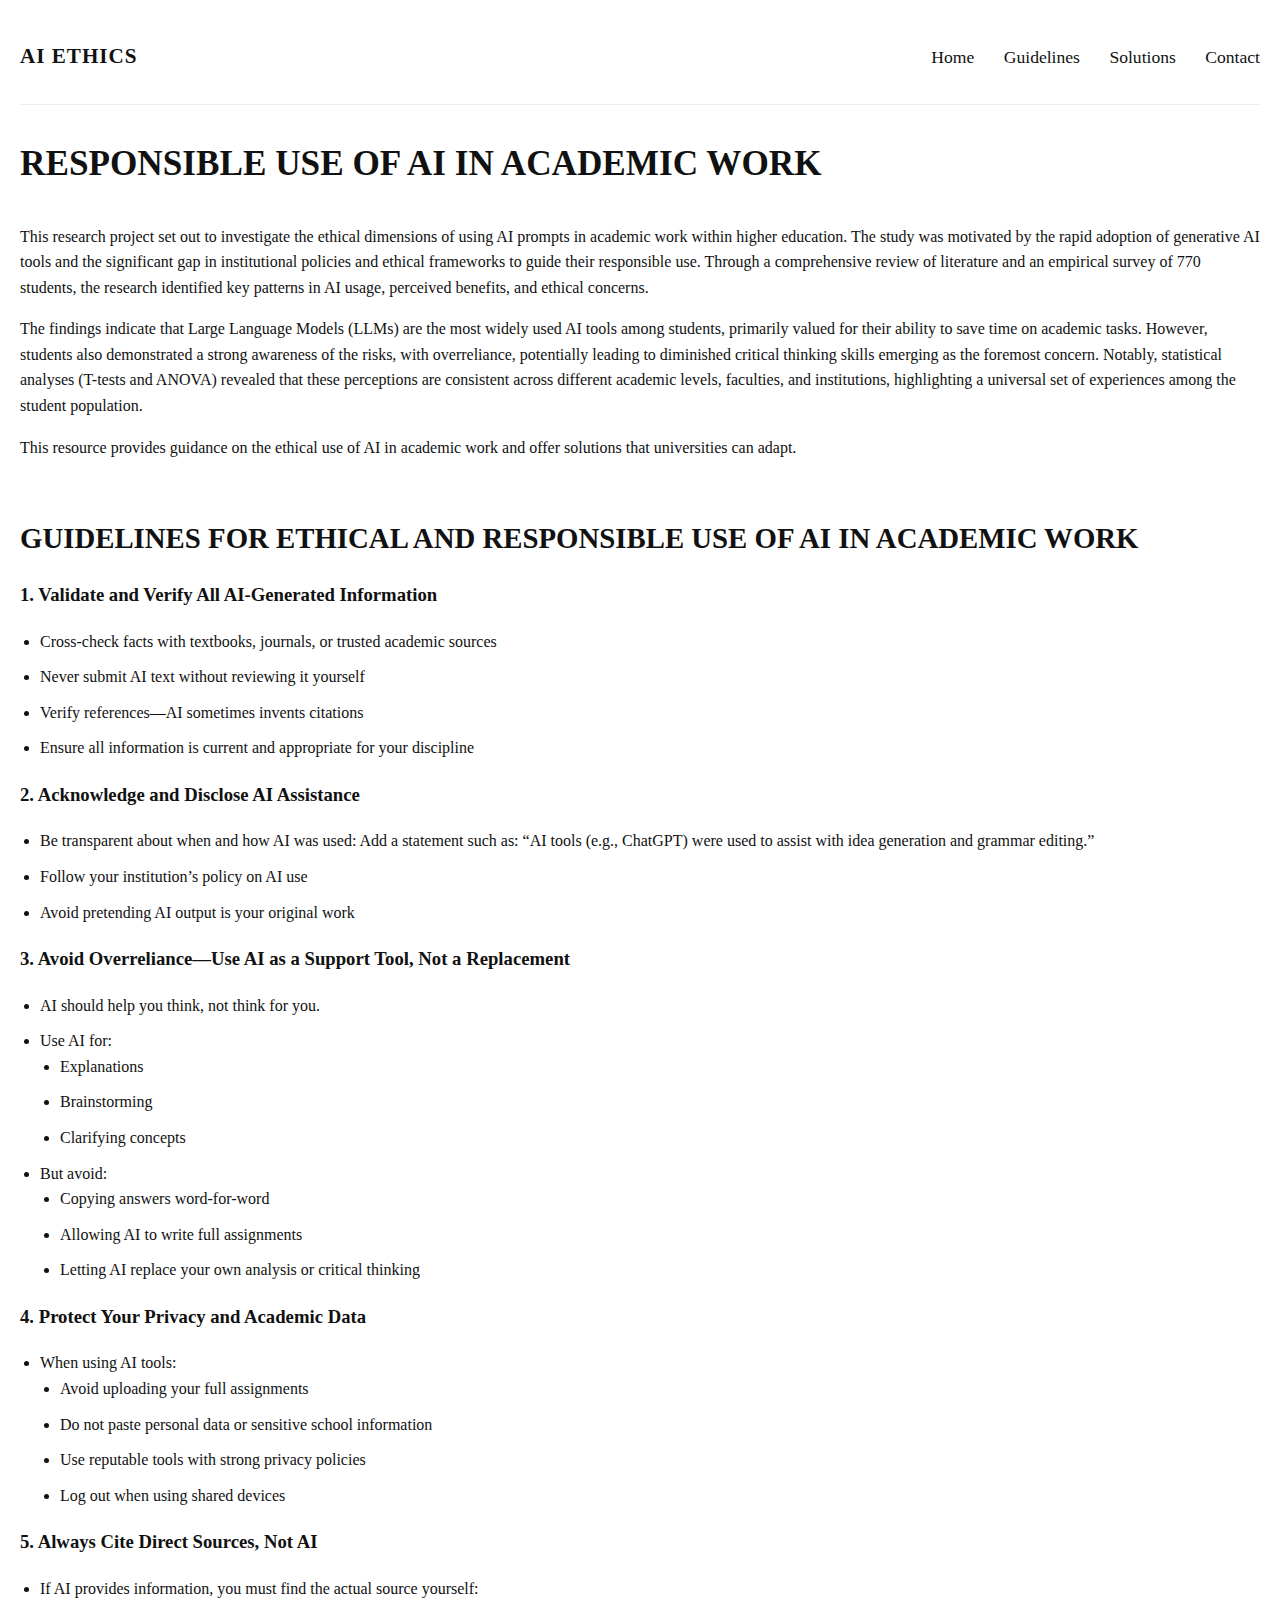
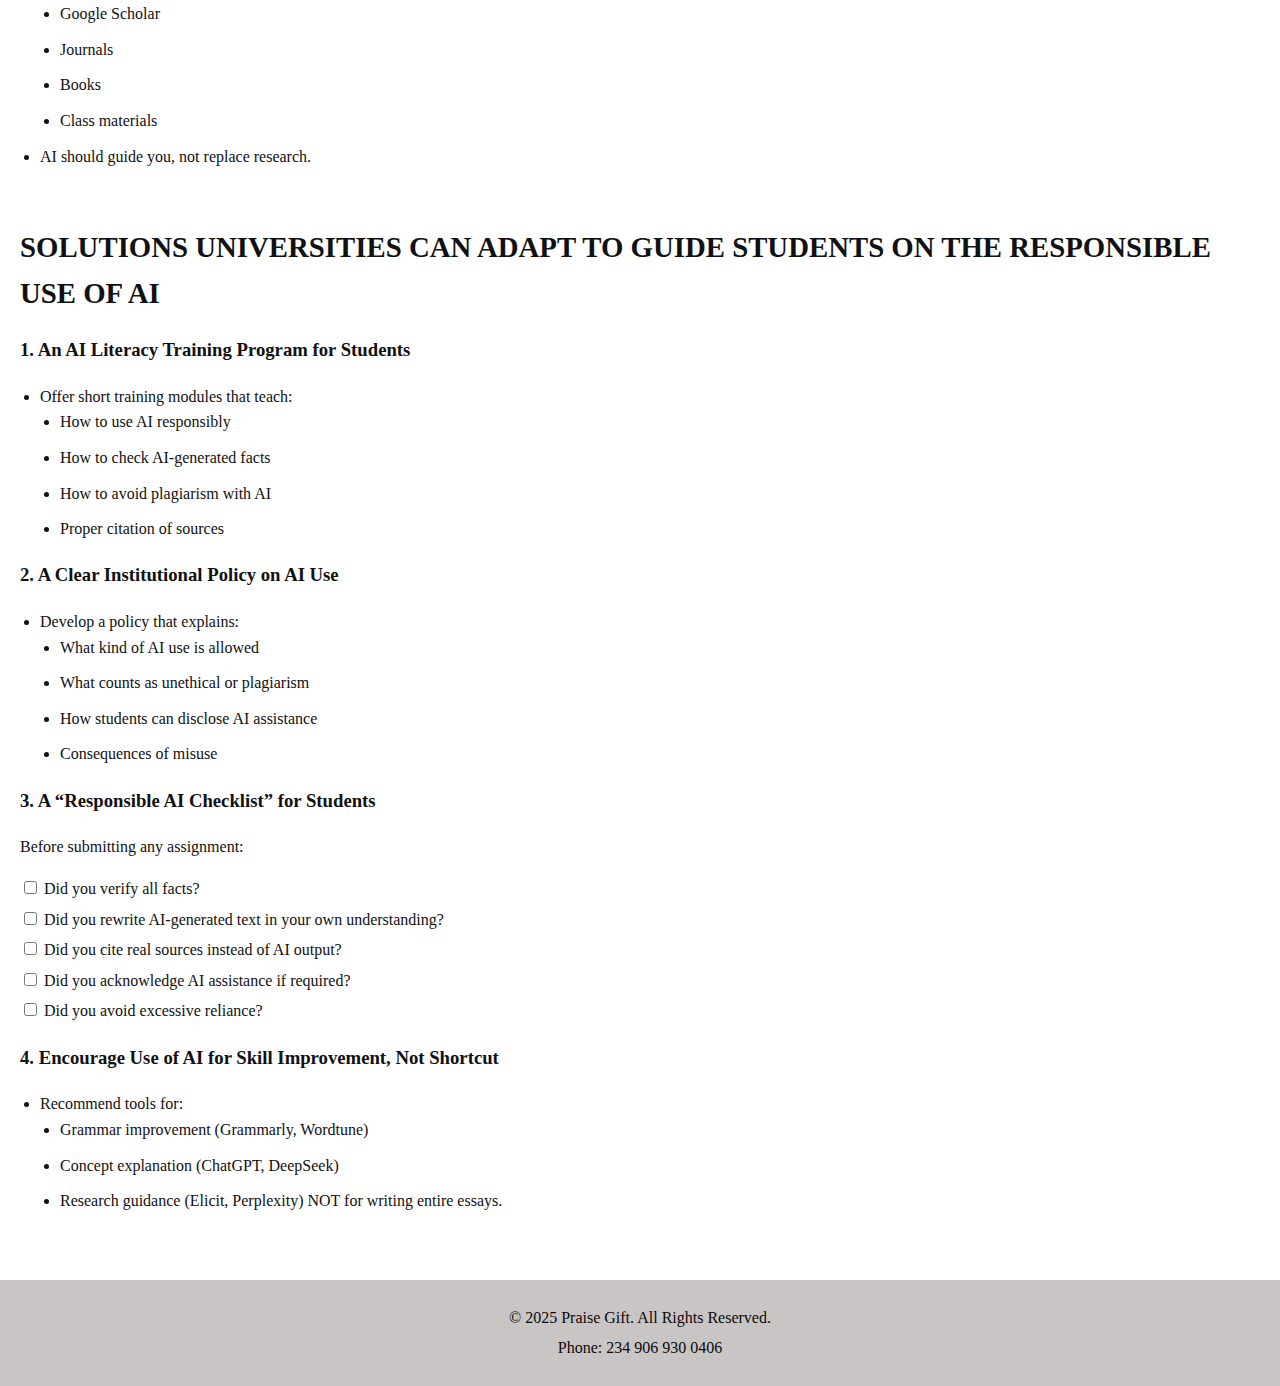
<file: index.html>
<!DOCTYPE html>
<html lang="en">
<head>
    <meta charset="UTF-8">
    <meta name="viewport" content="width=device-width, initial-scale=1.0">
    <title>Responsible Use of AI</title>
    <style>
        
        body {
            font-family: Georgia, 'Times New Roman', Times, serif;
            margin: 0;
            padding: 0;
            color: #111;
            background-color: #ffffff;
            line-height: 1.6;
            scroll-behavior: smooth; 
        }

        .container {
            max-width: 100%;
            margin: 0 auto;
            padding: 40px 20px;
        }

        .navbar {
            padding: 0 0 30px 0;
            border-bottom: 1px solid #eee;
            display: flex;
            justify-content: space-between;
            align-items: center;
            font-size: 1.1em;
            margin-bottom: 40px;
            flex-wrap: wrap;
        }
        .logo {
            font-weight: 600;
            font-size: 1.2em;
            letter-spacing: 1px;
        }

        .nav-right a {
            text-decoration: none;
            color: #111;
            white-space: nowrap;
            margin-left: 25px;
        }
        .menu-toggle {
            display: none;
            font-size: 1.7em;
            cursor: pointer;
        }

        .main-heading {
            font-size: 2.2em;
            font-weight: 800;
            text-transform: uppercase;
            margin-bottom: 40px;
            line-height: 1.1;
        }

        .section-heading {
            font-size: 1.8em;
            font-weight: 700;
            padding-top: 20px; 
            margin-top: 35px;
            margin-bottom: 15px;
        }

        
        ul {
            list-style-type: disc;
            margin-left: 20px;
            padding-left: 0;
        }
        
        li {
            margin-bottom: 10px;
            font-size: 1em;
        }
        
        .checklist {
            list-style-type: none; 
            margin-left: 0;
            padding-left: 0;
        }
        .checklist li {
            margin-bottom: 5px;
        }


        
        .read-button {
            display: inline-block;
            background-color: #a02020;
            color: #ffffff;
            padding: 10px 20px;
            text-decoration: none;
            border-radius: 4px;
            margin-top: 30px;
            font-weight: bold;
            font-size: 1em;
            cursor: pointer;
            border: none;
        }
        .site-footer {
                background-color: #c9c5c5;
                text-align: center;
                padding: 20px 10px;
                font-size: 1em;
                color: #090909;
                margin-top: 10px;
                line-height: 1.6em;
            }
            .site-footer p{
                margin: 5px 0;
            }
        @media (max-width: 600px) {
            
            .container {
                padding: 20px 15px;
            }

            .nav-right a {
                margin-left: 10px 0;
                font-size: 0.9em;
            }   

            .navbar {
                flex-direction: flex; 
                gap: 5px;
                padding-bottom: 20px;
                margin-bottom: 20px;
            }
            .menu-toggle {
                display: block;
            }
            .nav-right{
                display: none;
                flex-direction: column;
                width: 100%;
                margin-top: 15px;
            }
            .nav-right.show{
                display: flex;
            }

            .main-heading {
                font-size: 1.8em;
                margin-bottom: 30px;
            }

            .section-heading {
                font-size: 1.5em;
                margin-top: 25px;
            }
        }
    </style>
</head>
<script>
    const menuToggle = document.getElementById("menu-toggle");
    const navRight = document.getElementById("nav-right");

    menuToggle.addEventListener("click", () =>{
        navRight.classList.toggle("show");
    });
</script>
<body>
    <div class="container">
        <header class="navbar">
            <div class="logo">AI ETHICS</div>
            <div class="menu-toggle" id="menu-toggle">☰</div>
            <nav class="nav-right" id="nav-right">
                <a href="#">Home</a>
                <a href="#guidelines">Guidelines</a>
                <a href="#solutions">Solutions</a>
                <a href="#contact">Contact</a> 
            </nav>
            
        </header>

        <main>
            <h1 class="main-heading">Responsible Use of AI in Academic Work</h1>
            <p>This research project set out to investigate the ethical dimensions of using AI prompts in academic work within higher education. The study was motivated by the rapid adoption of generative AI tools and the significant gap in institutional policies and ethical frameworks to guide their responsible use. Through a comprehensive review of literature and an empirical survey of 770 students, the research identified key patterns in AI usage, perceived benefits, and ethical concerns.</p>
<p>The findings indicate that Large Language Models (LLMs) are the most widely used AI tools among students, primarily valued for their ability to save time on academic tasks. However, students also demonstrated a strong awareness of the risks, with overreliance, potentially leading to diminished critical thinking skills emerging as the foremost concern. Notably, statistical analyses (T-tests and ANOVA) revealed that these perceptions are consistent across different academic levels, faculties, and institutions, highlighting a universal set of experiences among the student population.</p>
<p>This resource provides guidance on the ethical use of AI in academic work and offer solutions that universities can adapt.
</p>

            <section id="guidelines">
                <h2 class="section-heading">GUIDELINES FOR ETHICAL AND RESPONSIBLE USE OF AI IN ACADEMIC WORK</h2>
                
                <h3>1. Validate and Verify All AI-Generated Information</h3>
                <ul>
                    <li>Cross-check facts with textbooks, journals, or trusted academic sources</li>
                    <li>Never submit AI text without reviewing it yourself</li>
                    <li>Verify references—AI sometimes invents citations</li>
                    <li>Ensure all information is current and appropriate for your discipline</li>
                </ul>

                <h3>2. Acknowledge and Disclose AI Assistance</h3>
                <ul>
                    <li>Be transparent about when and how AI was used: Add a statement such as: “AI tools (e.g., ChatGPT) were used to assist with idea generation and grammar editing.”</li>
                    <li>Follow your institution’s policy on AI use</li>
                    <li>Avoid pretending AI output is your original work</li>
                </ul>

                <h3>3. Avoid Overreliance—Use AI as a Support Tool, Not a Replacement</h3>
                <ul>
                    <li>AI should help you think, not think for you.</li>
                    <li>Use AI for:
                        <ul>
                            <li>Explanations</li>
                            <li>Brainstorming</li>
                            <li>Clarifying concepts</li>
                        </ul>
                    </li>
                    <li>But avoid:
                        <ul>
                            <li>Copying answers word-for-word</li>
                            <li>Allowing AI to write full assignments</li>
                            <li>Letting AI replace your own analysis or critical thinking</li>
                        </ul>
                    </li>
                </ul>

                <h3>4. Protect Your Privacy and Academic Data</h3>
                <ul>
                    <li>When using AI tools:
                        <ul>
                            <li>Avoid uploading your full assignments</li>
                            <li>Do not paste personal data or sensitive school information</li>
                            <li>Use reputable tools with strong privacy policies</li>
                            <li>Log out when using shared devices</li>
                        </ul>
                    </li>
                </ul>

                <h3>5. Always Cite Direct Sources, Not AI</h3>
                <ul>
                    <li>If AI provides information, you must find the actual source yourself:
                        <ul>
                            <li>Google Scholar</li>
                            <li>Journals</li>
                            <li>Books</li>
                            <li>Class materials</li>
                        </ul>
                    </li>
                    <li>AI should guide you, not replace research.</li>
                </ul>
            </section>

            <section id="solutions">
                <h2 class="section-heading">SOLUTIONS UNIVERSITIES CAN ADAPT TO GUIDE STUDENTS ON THE RESPONSIBLE USE OF AI</h2>
                
                <h3>1. An AI Literacy Training Program for Students</h3>
                <ul>
                    <li>Offer short training modules that teach:
                        <ul>
                            <li>How to use AI responsibly</li>
                            <li>How to check AI-generated facts</li>
                            <li>How to avoid plagiarism with AI</li>
                            <li>Proper citation of sources</li>
                        </ul>
                    </li>
                </ul>

                <h3>2. A Clear Institutional Policy on AI Use</h3>
                <ul>
                    <li>Develop a policy that explains:
                        <ul>
                            <li>What kind of AI use is allowed</li>
                            <li>What counts as unethical or plagiarism</li>
                            <li>How students can disclose AI assistance</li>
                            <li>Consequences of misuse</li>
                        </ul>
                    </li>
                </ul>
                
                <h3>3. A “Responsible AI Checklist” for Students</h3>
                <p>Before submitting any assignment:</p>
                <ul class="checklist">
                    <li><input type="checkbox" id="check1" name="check1"> <label for="check1">Did you verify all facts?</label></li>
                    <li><input type="checkbox" id="check2" name="check2"> <label for="check2">Did you rewrite AI-generated text in your own understanding?</label></li>
                    <li><input type="checkbox" id="check3" name="check3"> <label for="check3">Did you cite real sources instead of AI output?</label></li>
                    <li><input type="checkbox" id="check4" name="check4"> <label for="check4">Did you acknowledge AI assistance if required?</label></li>
                    <li><input type="checkbox" id="check5" name="check5"> <label for="check5">Did you avoid excessive reliance?</label></li>
                </ul>
                
                <h3>4. Encourage Use of AI for Skill Improvement, Not Shortcut</h3>
                <ul>
                    <li>Recommend tools for:
                        <ul>
                            <li>Grammar improvement (Grammarly, Wordtune)</li>
                            <li>Concept explanation (ChatGPT, DeepSeek)</li>
                            <li>Research guidance (Elicit, Perplexity) NOT for writing entire essays.</li>
                        </ul>
                    </li>
                </ul>
            </section>
        </main>
    </div>
    <footer id="contact" class="site-footer">
        <p>&copy 2025 Praise Gift. All Rights Reserved.</p>
        <p>Phone: 234 906 930 0406</p>
    </footer>
</body>
</html>
</file>
